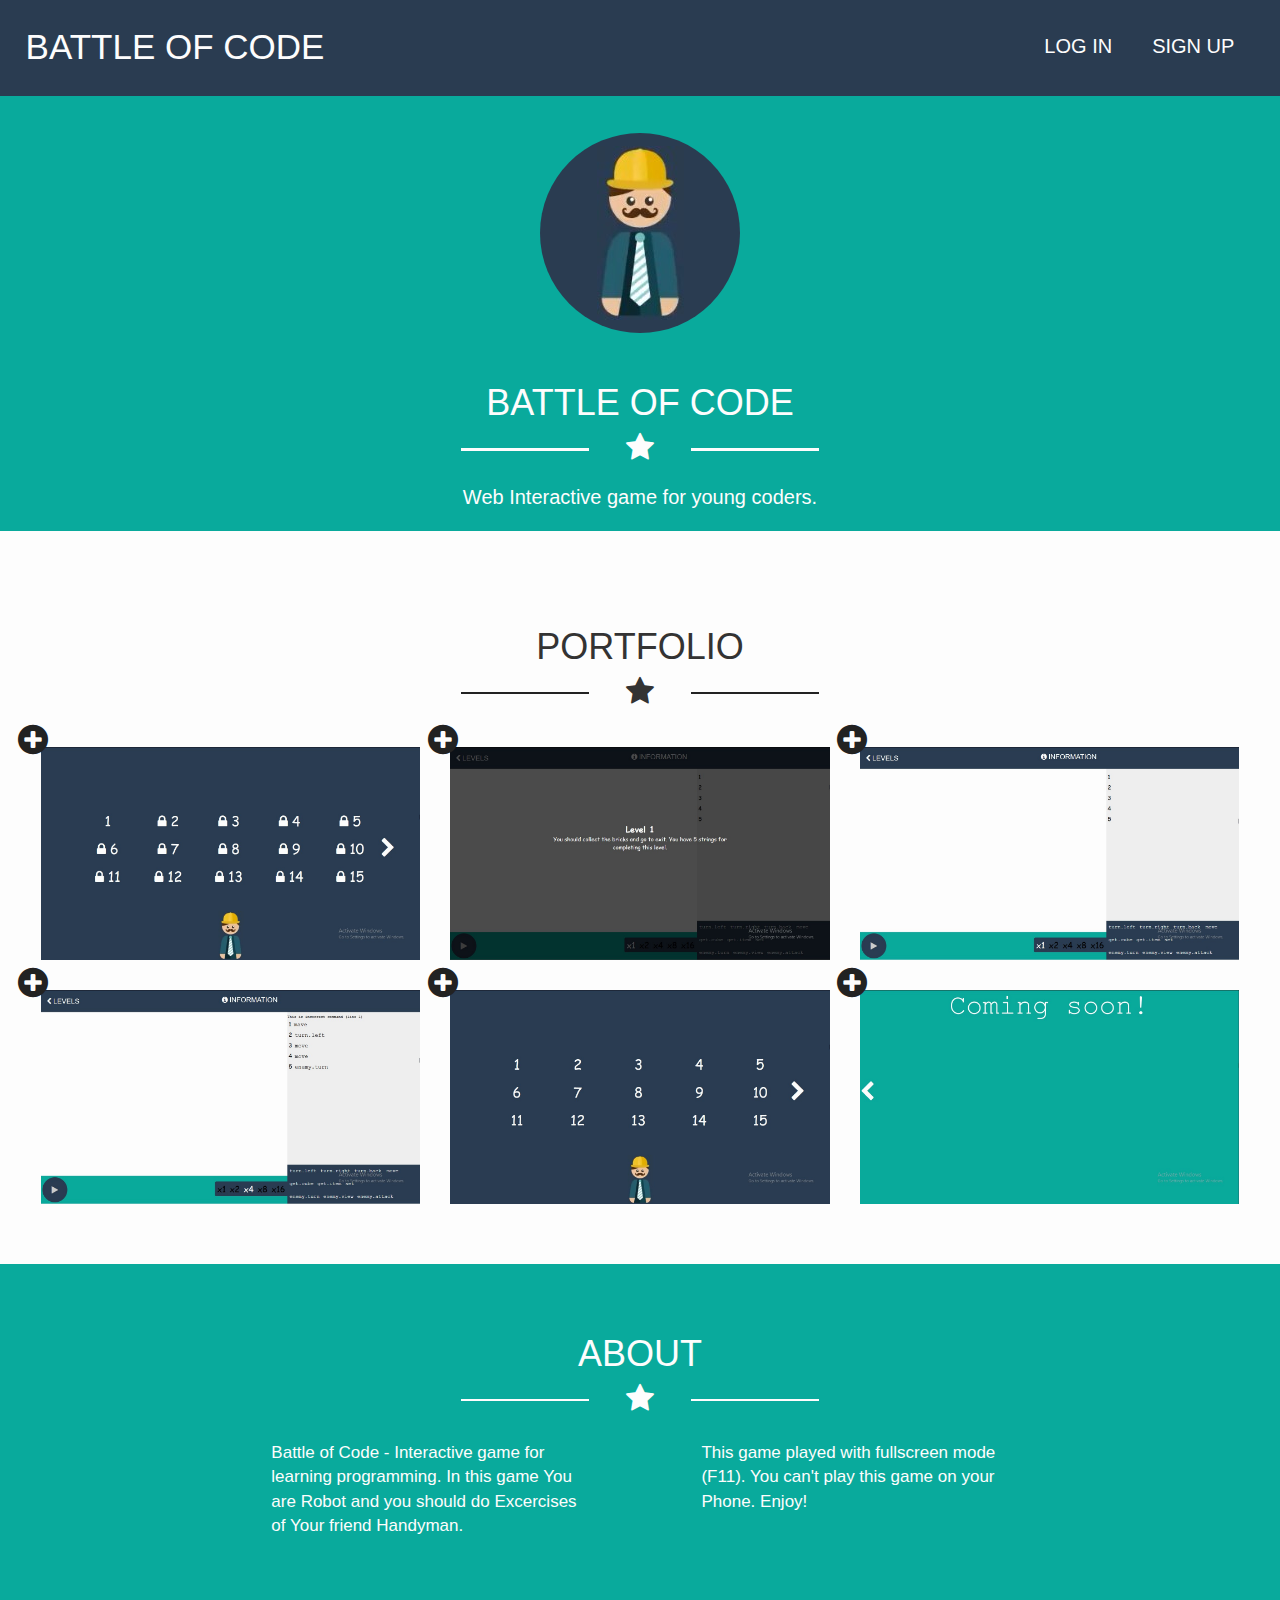
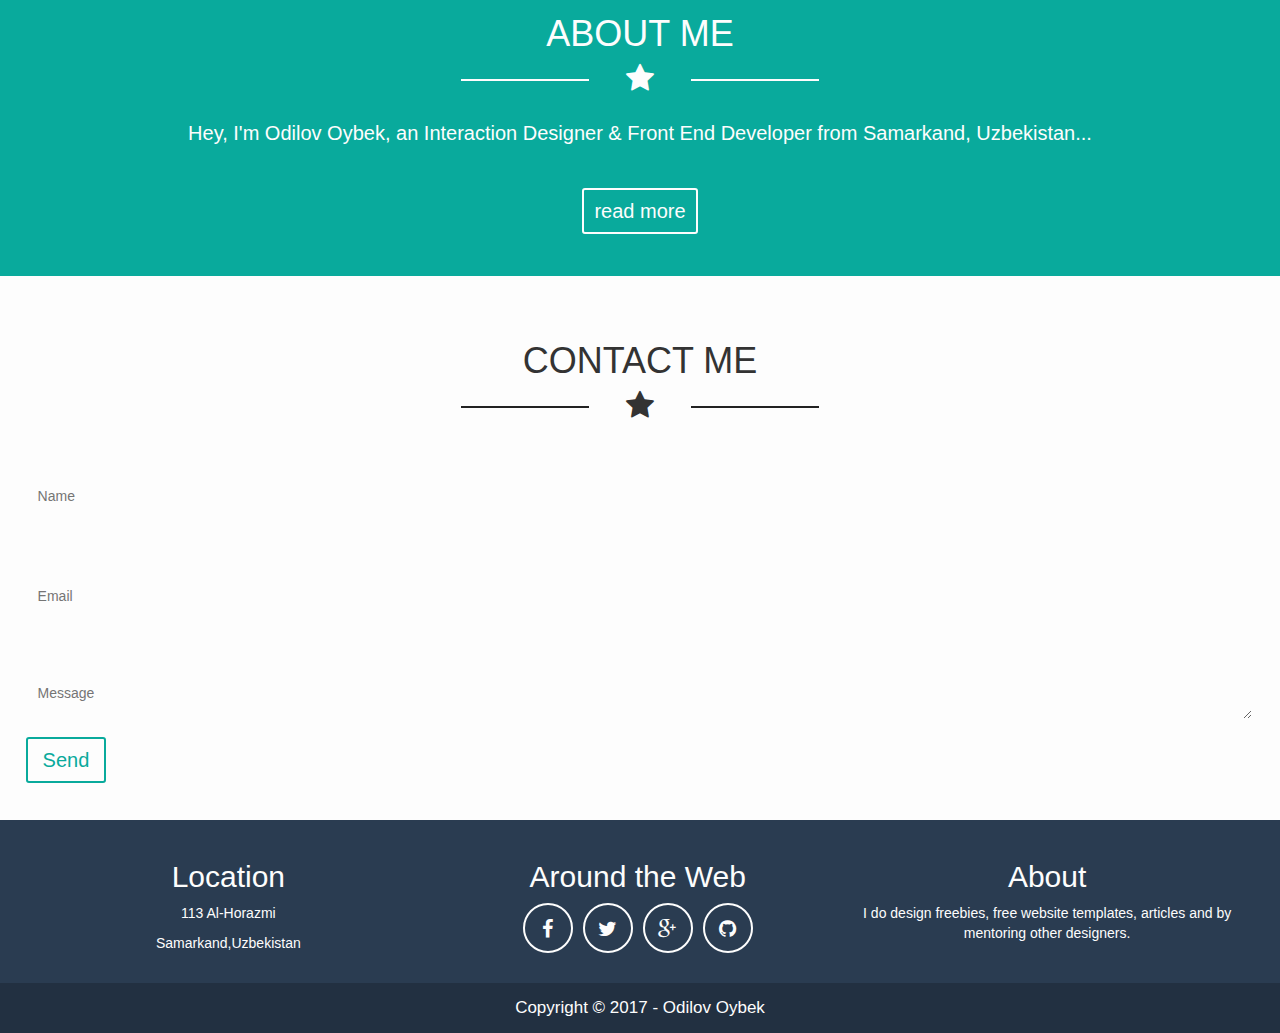
<file: index.html>
<!DOCTYPE html>
<html lang="en">
<head>
	<meta charset="UTF-8">
	<title>CC | Game for Young Coders</title>
	<link rel="icon" href="img/logo2.jpg">
	<link rel="stylesheet" href="css/index-style.css">
	<link rel="stylesheet" href="font-awesome-4.2.0/css/font-awesome.min.css">
	<link rel="stylesheet" type="text/css" href="css/touchTouch.css">
	<script src="script/jquery.js"></script>
	<script src="script/jquery.ui.totop.js"></script>
	<script src="script/touchTouch.jquery.js"></script>
	<script>
	$(document).ready(function(){
		$().UItoTop({ easingType: 'easeOutQuart' });
	 $('.portfolio a.gal').touchTouch();
	  }) 
	</script>
</head>
<body>
	<header class="part">
		<h1>Battle of Code</h1>
		<div class="header-list">
			<a href="">Sign up</a>
			<a href="">Log in</a>
		</div>
	</header>
	<div class="part start-page">
		<div class="circle"></div>
		<h1>Battle of Code</h1>
		<div class="star">
			<div></div>
			<div class="star-right"></div>
			<p class="fa fa-star"></p>
		</div>
		<p>Web Interactive game for young coders.</p>
	</div>
	<div class="part portfolio">
		<h1>portfolio</h1>
		<div class="star">
			<div></div>
			<div class="star-right"></div>
			<p class="fa fa-star"></p>
		</div>
 	<div class="tabs tb gallery">
			<div class="col-sm-4">
				<a href="img/img-index1.jpg" class="gal"><div class="view fa fa-plus-circle"></div></a>
				<img src="img/img-index1.jpg" alt="" class="img-responsive">
			</div>
			<div class="col-sm-4">
				<a href="img/img-index2.jpg" class="gal"><div class="view fa fa-plus-circle"></div></a>
				<img src="img/img-index2.jpg" alt="" class="img-responsive">
			</div>
			<div class="col-sm-4">
				<a href="img/img-index3.jpg" class="gal"><div class="view fa fa-plus-circle"></div></a>
				<img src="img/img-index3.jpg" alt="" class="img-responsive">
			</div>
			<div class="col-sm-4">
				<a href="img/img-index4.jpg" class="gal"><div class="view fa fa-plus-circle"></div></a>
				<img src="img/img-index4.jpg" alt="" class="img-responsive">
			</div>
			<div class="col-sm-4">
				<a href="img/img-index5.jpg" class="gal"><div class="view fa fa-plus-circle"></div></a>
				<img src="img/img-index5.jpg" alt="" class="img-responsive">
			</div>
			<div class="col-sm-4">
				<a href="img/img-index6.jpg" class="gal"><div class="view fa fa-plus-circle"></div></a>
				<img src="img/img-index6.jpg" alt="" class="img-responsive">
			</div>
		</div>
	</div>
	<div class="part about">
		<h1>about</h1>
		<div class="star">
			<div></div>
			<div class="star-right"></div>
			<p class="fa fa-star"></p>
		</div>
		<p class="about-align1">Battle of Code - Interactive game for learning programming. In this game You are Robot and you should do Excercises of Your friend Handyman.</p>
		<p class="about-align2">This game played with fullscreen mode (F11). You can't play this game on your Phone. Enjoy!</p>
	</div>
	<div class="about-me part">
		<h1>about me</h1>
		<div class="star">
			<div></div>
			<div class="star-right"></div>
			<p class="fa fa-star"></p>
		</div>
		<p>Hey, I'm Odilov Oybek, an Interaction Designer & Front End Developer from Samarkand, Uzbekistan...</p>
		<li><a href="../makets/index.html">read more</a></li>
	</div>
	<div class="part contact">
		<h1>Contact me</h1>
		<div class="star">
			<div></div>
			<div class="star-right"></div>
			<p class="fa fa-star"></p>
		</div>
		<input type="text" placeholder="Name">
		<input type="email" placeholder="Email">
		<textarea type="text" placeholder="Message" style="resize: vertical"></textarea>
		<a href="">Send</a>
	</div>
	<div class="part footer">
		<div class="location">
			<h2>Location</h2>
			<p>113 Al-Horazmi</p>
			<p>Samarkand,Uzbekistan</p>
		</div>
		<div class="send">
			<h2>Around the Web</h2>
			<a href="" class="fa fa-facebook"></a>
			<a href="" class="fa fa-twitter"></a>
			<a href="" class="fa fa-google-plus"></a>
			<a href="" class="fa fa-github"></a>
		</div>
		<div class="footer-about">
			<h2>About</h2>
			<p>I do design freebies, free website templates, articles and by mentoring other designers.</p>
		</div>
	</div>
	<div class="copyright">
		<p>Copyright &copy; 2017 - Odilov Oybek</p>
	</div>
</body>
</html>
</file>
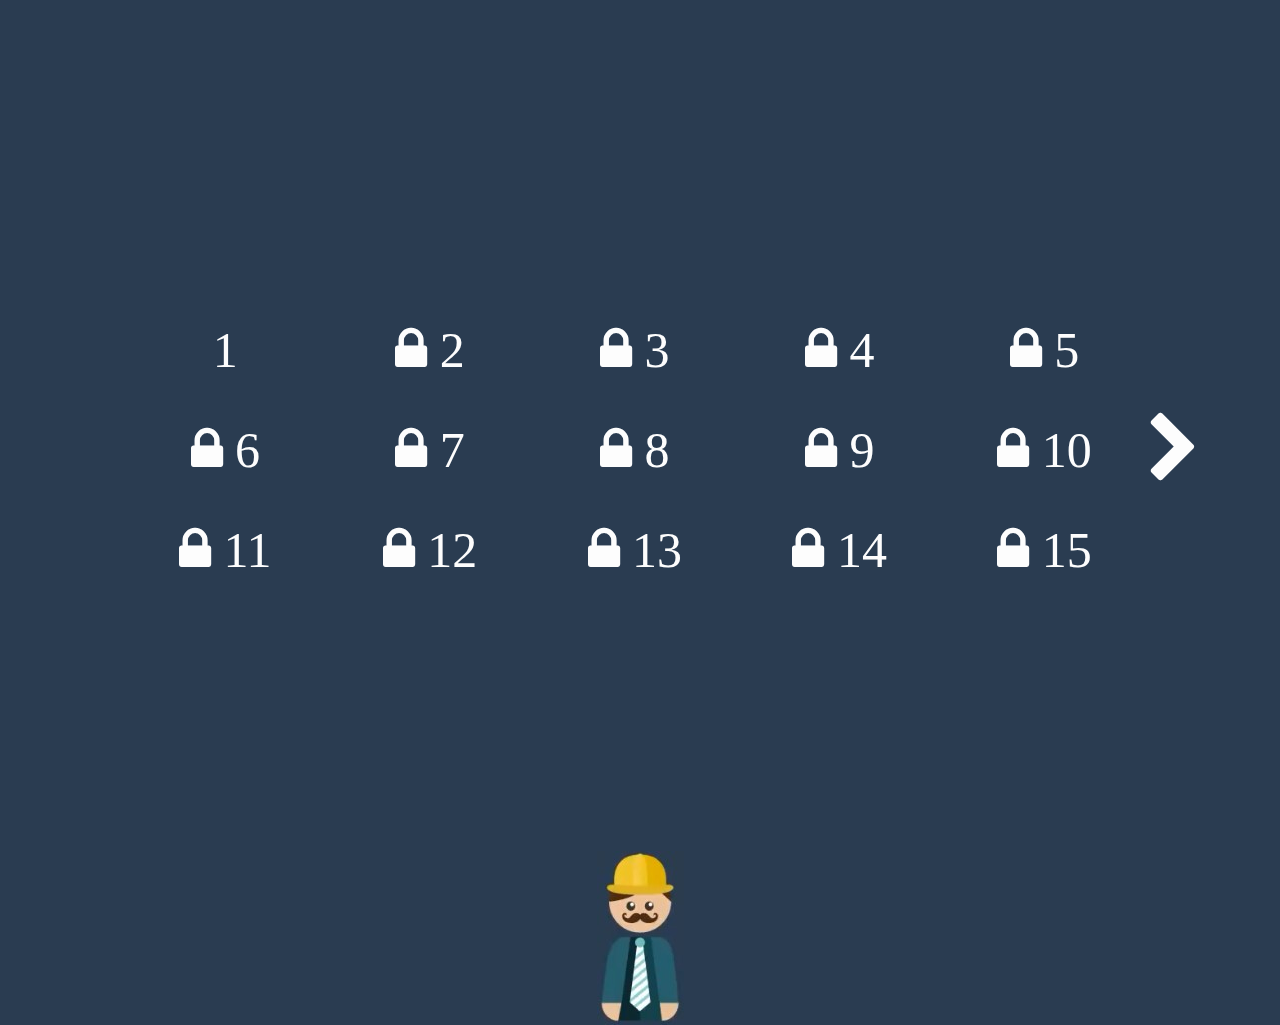
<file: index-game.html>
<!DOCTYPE html>
<html lang="en">
<head>
	<meta charset="UTF-8">
	<title>CC | Map</title>
	<link rel="icon" href="img/logo2.jpg">
	<link rel="stylesheet" href="css/index-game-style.css">
	<link rel="stylesheet" href="font-awesome-4.2.0/css/font-awesome.min.css">
</head>
<body>
	<!-- <iframe src="music/04.mp3"></iframe> -->
	<div class="slider">
		<a href="levels/level-1.html">
			<div class="levels">1</div>
		</a>
		<a href="levels/level-2.html">
			<div class="levels">
				<span class="fa fa-lock"></span> 2
			</div>
		</a>
		<a href="levels/level-3.html">
			<div class="levels">
				<span class="fa fa-lock"></span> 3
			</div>
		</a>
		<a href="levels/level-4.html">
			<div class="levels">
				<span class="fa fa-lock"></span> 4
			</div>
		</a>
		<a href="levels/level-5.html">
			<div class="levels">
				<span class="fa fa-lock"></span> 5
			</div>
		</a>
		<a href="levels/level-6.html">
			<div class="levels">
				<span class="fa fa-lock"></span> 6
			</div>
		</a>
		<a href="levels/level-7.html">
			<div class="levels">
				<span class="fa fa-lock"></span> 7
			</div>
		</a>
		<a href="levels/level-8.html">
			<div class="levels">
				<span class="fa fa-lock"></span> 8
			</div>
		</a>
		<a href="levels/level-9.html">
			<div class="levels">
				<span class="fa fa-lock"></span> 9
			</div>
		</a>
		<a href="levels/level-10.html">
			<div class="levels">
				<span class="fa fa-lock"></span> 10
			</div>
		</a>
		<a href="levels/level-11.html">
			<div class="levels">
				<span class="fa fa-lock"></span> 11
			</div>
		</a>
		<a href="levels/level-12.html">
			<div class="levels">
				<span class="fa fa-lock"></span> 12
			</div>
		</a>
		<a href="levels/level-13.html">
			<div class="levels">
				<span class="fa fa-lock"></span> 13
			</div>
		</a>
		<a href="levels/level-14.html">
			<div class="levels">
				<span class="fa fa-lock"></span> 14
			</div>
		</a>
		<a href="levels/level-15.html">
			<div class="levels">
				<span class="fa fa-lock"></span> 15
			</div>
		</a>
	</div>
	<div class="slider2">
		<a class="fa fa-chevron-left"></a>
		<h1>Coming soon!</h1>
	</div>
	<div class="control">
		<a class="fa fa-chevron-right"></a>
	</div>
	<script src="script/jquery.min.js"></script>
	<script>
	$(function(){
		$('body').css({height: screen.availHeight - 175});
		$('.slider').css({marginTop: (screen.availHeight - 300) / 2});
		$('.control a').css({marginTop: (screen.availHeight - 75) / 2}, 0);
		$('.slider2 a').css({marginTop: (screen.availHeight - 75) / 2}, 0);
		$('.slider2 h1').css({marginTop: (screen.availHeight - 110) / 2}, 0);
		$('.slider').css({marginLeft: '9.6%'});
		$('.control a').click(function(){
			$(function(){
				$('.control a').animate({opacity: '0'},100);
				$('.slider2 a').animate({opacity: '1'},100);
				$('.slider').animate({marginLeft: '-100%'},600);
				$('.slider2').animate({marginLeft: '-1px'},600);
			});
		});
		$('.slider2 a').click(function(){
			$(function(){
				$('.control a').animate({opacity: '1'},100);
				$('.slider2 a').animate({opacity: '0'},100);
				$('.slider').animate({marginLeft: '9.6%'},600);
				$('.slider2').animate({marginLeft: '100%'},600);
			});
		});
	})
	</script>
</body>
</html>
</file>
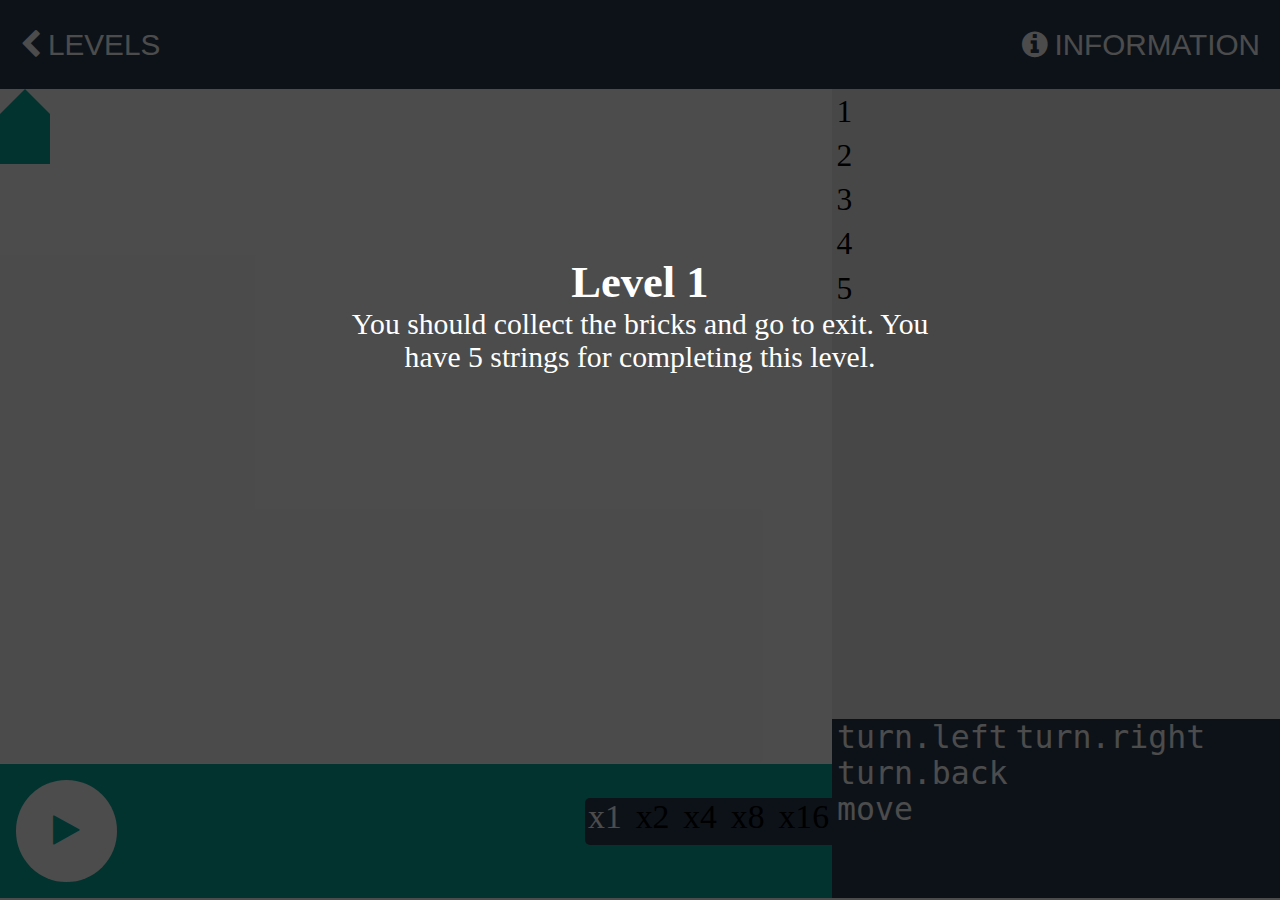
<file: levels/level-1.html>
<!DOCTYPE html>
<html lang="en">
<head>
	<meta charset="UTF-8">
	<title>CC | Map</title>
	<link rel="icon" href="img/logo2.jpg">
	<link rel="stylesheet" href="css/style-all.css">
	<link rel="stylesheet" href="font-awesome-4.2.0/css/font-awesome.min.css">
</head>
<body>
	<!-- <iframe src="../music/04.mp3"></iframe> -->
	<div class="mission" onclick="$(this).css({'display':'none'})">
		<div class="content">
			<h2>Level 1</h2>
			<p>You should collect the bricks and go to exit. You have 5 strings for completing this level.</p>
		</div>
	</div>
	<header>
		<a href="../index-game.html" class="fa fa-chevron-left"> <span>Levels</span></a>
		<a class="fa fa-info-circle" onclick="$('.mission').css({'display':'block'})"> <span>information</span></a>
	</header>
	<div class="canvas">
		<div class="machine">
			<div class="m-head"></div>
			<div class="m-body"></div>
		</div>
	</div>
	<div class="controls">
		<button class="fa fa-play"></button>
		<div class="speed">
			<input type="radio" id="speed1" name="speed" checked>
			<label for="speed1">x1</label>
			<input type="radio" id="speed2" name="speed">
			<label for="speed2">x2</label>
			<input type="radio" id="speed3" name="speed">
			<label for="speed3">x4</label>
			<input type="radio" id="speed4" name="speed">
			<label for="speed4">x8</label>
			<input type="radio" id="speed5" name="speed">
			<label for="speed5">x16</label>
		</div>
	</div>
	<div class="inputs">
		<p class="der"></p>
		<p class="der1"></p>
		<p class="der2"></p>
		<p class="der3"></p>
		<p class="der4"></p>
		<li><span>1</span><input type="text" class="string1"></li>
		<li><span>2</span><input type="text" class="string2"></li>
		<li><span>3</span><input type="text" class="string3"></li>
		<li><span>4</span><input type="text" class="string4"></li>
		<li><span>5</span><input type="text" class="string5"></li>
	</div>
	<div class="gits">
		<li>
			<span class="but1">turn.left</span>
			<span class="but2">turn.right</span>
			<span class="but3">turn.back</span>
		</li>
		<li>
			<span class="but4">move</span>
		</li>
	</div>
	<script src="../script/jquery.min.js"></script>
	<script src="js/resize.js"></script>
	<script src="js/script-all.js"></script>
</body>
</html>
</file>
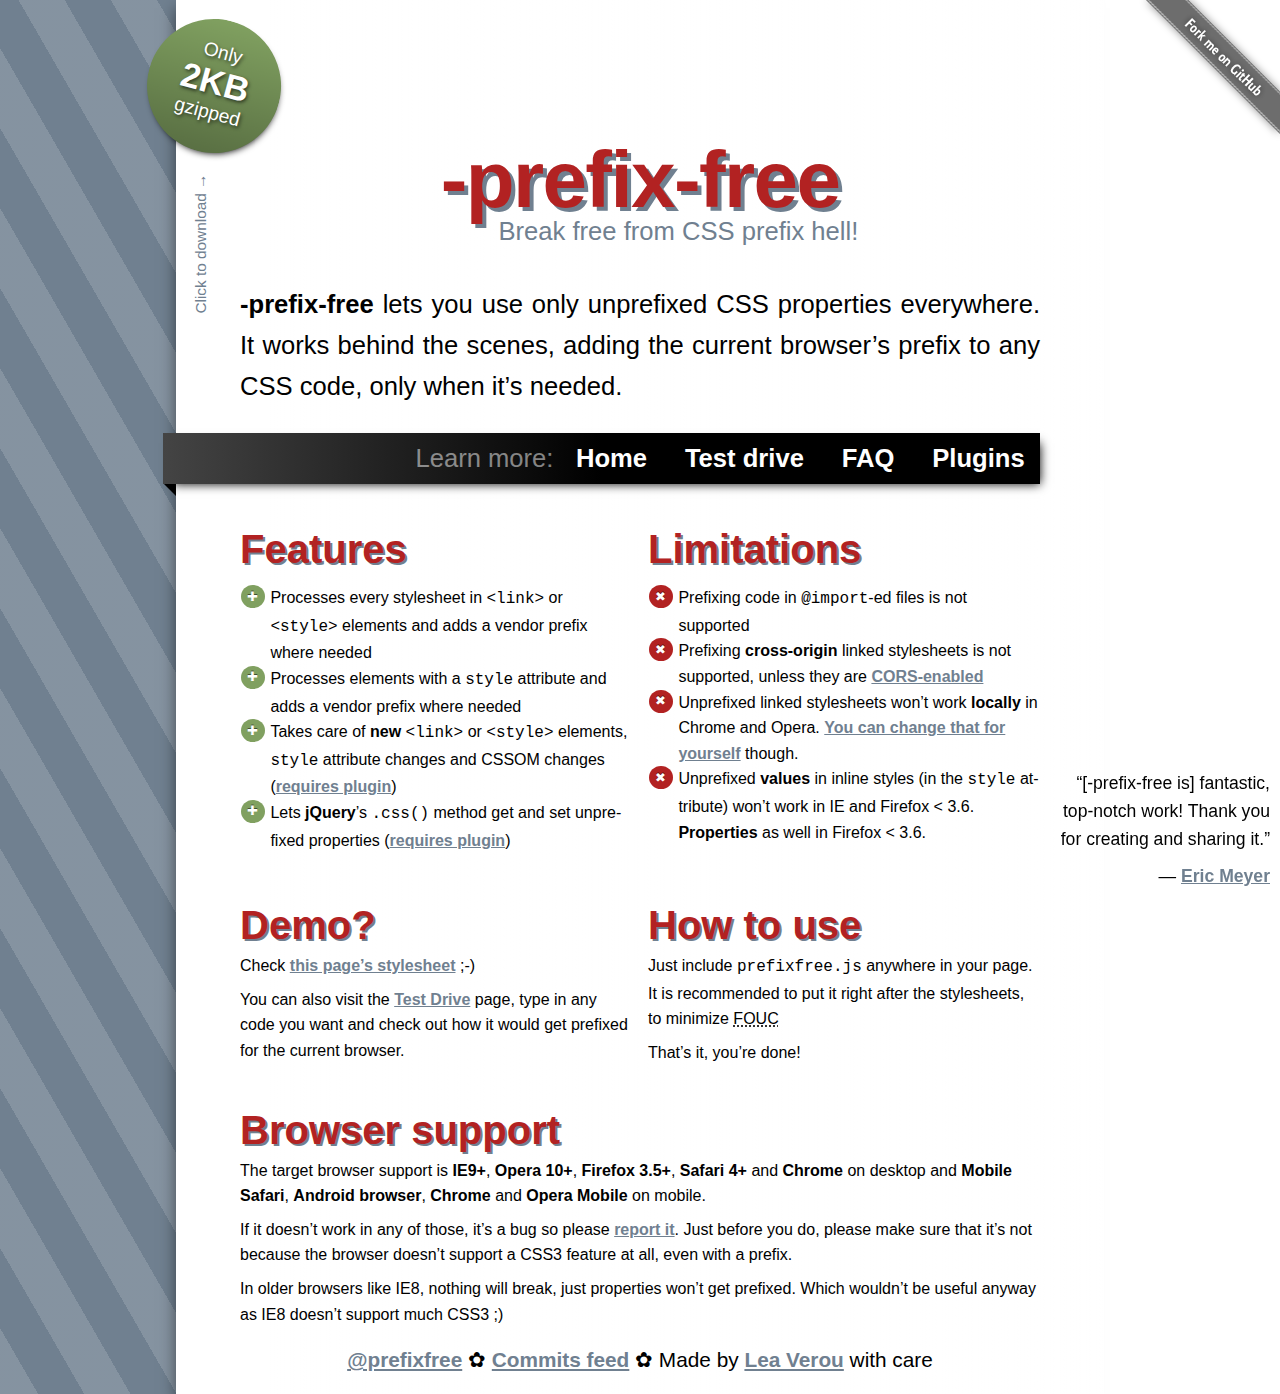
<file: prefix-free/Prefix free  Break free from CSS vendor prefix hell!.htm>
<!DOCTYPE html>
<html class=" -moz-" lang="en"><head>
<meta http-equiv="content-type" content="text/html; charset=UTF-8">

<meta charset="utf-8">
<title>Prefix free: Break free from CSS vendor prefix hell!</title>
<style media="" data-href="css/style.css">/*# sourceURL=css/style.css */
/*@ sourceURL=css/style.css */
@font-face {
	font-family: Arvo;
	src: url("https://leaverou.github.io/prefixfree/css/../fonts/Arvo-Regular.ttf") format('truetype');
}

@font-face {
	font-family: Arvo;
	font-weight: bold;
	src: url("https://leaverou.github.io/prefixfree/css/../fonts/Arvo-Bold.ttf") format('truetype');
}

@keyframes colorcycle {
	from { background-color: #80A060; }
	to { background-color:  firebrick; }
}

/**
 * Variables 
 */

html,
a,
hgroup > h1 > strong,
section > h1 {
	animation-duration: 12s;
	animation-iteration-count:infinite;
}

pre, code, textarea {
	font-family: Consolas, Monaco, monospace;
}

hgroup > h1,
section > h1 {
	color: firebrick;
	text-shadow: .05em .05em slategray;	
}

.download,
ul.features > li:before {
	background-color: #80A060;
}

ul.drawbacks > li:before {
	background-color: firebrick;
}

/**
 * Styles
 */

* {
	margin: 0;
}

html {
	background-color: slategray;
	background-image: linear-gradient(90deg, transparent 50%, white 50%),
		repeating-linear-gradient(60deg, rgba(255,255,255,.15), rgba(255,255,255,.15) 40px, transparent 40px, transparent 80px);
}

body {
	position: relative;
	max-width: 800px;
	padding: 2em 4em;
	margin: auto;
	background: url("https://leaverou.github.io/prefixfree/css/../img/noise.png") white;
	background: url("https://leaverou.github.io/prefixfree/css/../img/raisedfist.png") bottom right no-repeat,
		linear-gradient(90deg, rgba(255,255,255,0) 10%, white),
		url("https://leaverou.github.io/prefixfree/css/../img/noise.png") white;
	font: 100%/1.6 Arvo, sans-serif;
	text-shadow: 0 1px white;
	hyphens:auto;
	box-shadow: -8px 0 15px -8px rgba(0,0,0,.5);
}

a {
	color: slategray;
	font-weight: bold;
}

a:hover {
	color: firebrick;
}

header, hgroup, section, footer {
	display: block;
}

p {
	margin: .5em 0;
}

hgroup {
	margin: 1em 0 2em;
	text-align: center;
}

	hgroup > h1:before {
		content: url("https://leaverou.github.io/prefixfree/css/../img/logo.svg");
		display: block;
		margin: auto;
	}
	
	hgroup > h1 {
		font-size: 500%;
		line-height: 1.1;
		letter-spacing: -.02em;
	}
	
	hgroup > h2 {
		margin: -.5em 0 0 3em;
		font-weight: normal;
		font-size: 160%;
		color: slategray;
	}
	
ul {
	list-style: none;
	padding-left: 1.9em;
	margin: 1em 0;
}

	ul > li:before {
		content: '✿';
		background: slategray;
		float: left;
		clear:left;
		padding: .1em .5em;
		margin-left: -2.3em;
		color: white;
		font-size: 80%;
		text-align: center;
		border-radius: 50%;
		text-shadow: 0 -1px rgba(0,0,0,.5);
		box-shadow: 0 1px white;
	}
	
	ul.features > li:before {
		content: '✚';
	}
	
	ul.drawbacks > li:before {
		content: '✖';
	}

nav {
	position: relative;
	margin: 1em 0 1em -3em;
	font-size: 160%;
	background: #111;
	background: linear-gradient(90deg, #444, black 50%);
	color: rgba(255,255,255,.5);
	text-align: right;
	text-shadow: none;
	box-shadow: 5px 5px 10px -5px black;
}

nav:after {
	content: '';
	position: absolute;
	left: -12px;
	bottom: -12px;
	z-index: -1;
	width: 1px;
	height: 1px;
	border: 12px solid transparent;
	border-right-color: black;
}	

	nav > ul {
		display: inline;
		padding: 0;
	}
	
		nav > ul > li {
			display: inline;
		}
		
			nav > ul > li:before {
				content: none;
			}
			
			nav > ul > li > a {
				display: inline-block;
				padding:.2em .6em;
				color: white;
				text-decoration: none;
				text-shadow: .1em .1em black;
			}
			
			nav > ul > li > a:hover {
				background: firebrick;
				color: white;
			}

/* Pages */
body.home .page,
body.in-page > .section-container,
body.in-page > section:not(.current) {
	display: none;
}
/* end pages */

.section-container {
	overflow: hidden;
}
	
section {
	margin-bottom: 1em;
	box-sizing: border-box;
}

	section > h1 {
		margin-top: .5em;
		font-size: 250%;
		line-height: 1;
	}
		
		section > section > h1 {
			margin-top: 1.5em;
			color: #80A060;
			font-size: 150%;
			text-shadow: .05em .05em firebrick;
			animation: none;
		}

#wtf {
	font-size: 160%;
	text-align: justify;
}

.github-ribbon img {
	position: fixed; 
	top: 0; right: 0; 
	z-index: 2;
	border: 0;
}

blockquote {
	position: fixed;
	bottom: 10px;
	right: 10px;
	width: 220px;
	text-align: right;
	font-size: 110%;
}

section#features,
section#limitations,
section#demo,
section#howto {
	width: 50%;
}

section#features,
section#demo {
	float: left;
	padding-right: .5em;
}

section#limitations,
section#howto {
	float: right;
	padding-left: .5em;
}

section#test-drive {
	overflow: hidden;
}

	section#test-drive > textarea {
		width: 49.5%;
		height: 30em;
		float: left;
		box-sizing: border-box;
		border: 1px solid slategray;
		font-size: 80%;
		background: rgba(255,255,255,.5);
	}
	
	section#test-drive > textarea#prefixed {
		float: right;
	}
	
/* section#faq */

	section#faq > section > h1:before {
		content: open-quote;
	}
	
	section#faq > section > h1:after {
		content: close-quote;
	}
	

	
footer {
	font-size: 130%;
	text-align: center;
}

a.download {
	position: absolute;
	top: 1em;
	left: -1.5em;
	width: 7em;
	height: 7em;
	padding: 1.2em 0;
	background-image: linear-gradient(transparent, rgba(0,0,0,.3));
	
	color: white;
	line-height: 1;
	font-size: 120%;
	font-weight: normal;
	text-align: center;
	text-decoration: none;
	text-shadow: .08em .08em .2em rgba(0,0,0,.6);
	
	border-radius: 50%;
	box-shadow: .1em .2em .4em -.2em black;
	box-sizing: border-box;
	transform: rotate(15deg);
	animation: 3s colorcycle infinite alternate;
}

a.download:hover {
	transform: rotate(375deg);
	transition: 1s transform;
}

	a.download > strong {
		display: block;
		margin: .1em 0;
		font-size: 180%;
		white-space: nowrap;
	}
	
	a.download:after {
		content: attr(title) ' →';
		position: absolute;
		top: 14em;
		right: -2em;
		color: slategray;
		font-size: 80%;
		text-shadow: 0 1px white;
		white-space: nowrap;
		transform: rotate(255deg);
	}
	
	a.download:hover:after {
		display: none;
	}
	
.twitter-share-button {
	position: fixed;
	top: 10px;
	left: 10px;
}</style>
<style media="print" data-href="css/print.css">/*# sourceURL=css/print.css */
/*@ sourceURL=css/print.css */
.download,
.twitter-share-button,
.github-ribbon,
nav {
	display:none;
}

blockquote {
	position: static;
	width: auto;
}</style>
<link rel="shortcut icon" href="https://leaverou.github.io/prefixfree/img/favicon.png">
<script src="Prefix%20free%20%20Break%20free%20from%20CSS%20vendor%20prefix%20hell%21_files/prefixfree.js"></script>
<style>
	body {
		transform:none; /* Just to test embedded styles */
	}	
</style>

</head>
<body class="home">

<hgroup>
	<h1>-prefix-free</h1>
	<h2>Break free from CSS prefix hell!</h2>
</hgroup>

<a href="https://raw.github.com/LeaVerou/prefixfree/gh-pages/prefixfree.min.js" class="download" title="Click to download" download="prefixfree.min.js">Only <strong>2KB</strong> gzipped</a>
<a href="https://github.com/LeaVerou/prefixfree" target="_blank" class="github-ribbon"><img src="Prefix%20free%20%20Break%20free%20from%20CSS%20vendor%20prefix%20hell%21_files/forkme_right_gray_6d6d6d.png" alt="Fork me on GitHub"></a>

<p id="wtf">
	<strong>-prefix-free</strong> lets you use only unprefixed CSS properties everywhere. 
	It works behind the scenes, adding the current browser’s prefix to any CSS code, only when it’s needed.
</p>

<nav>
	Learn more:<ul>
		<li><a href="#">Home</a></li>
		<li><a href="#test-drive">Test drive</a></li>
		<li><a href="#faq">FAQ</a></li>
		<li><a href="#plugins">Plugins</a></li>
	</ul>
</nav>

<blockquote cite="https://twitter.com/meyerweb/status/124618575263711232">
	<p>“[-prefix-free is] fantastic, top-notch work! Thank you for creating and sharing it.”</p>
	— <a href="https://twitter.com/meyerweb/status/124618575263711232" target="_blank">Eric Meyer</a>
</blockquote>

<div class="section-container">
<section id="features">
	<h1>Features</h1>
	<ul class="features">
		<li>Processes every stylesheet in <code>&lt;link&gt;</code> or <code>&lt;style&gt;</code> elements and adds a vendor prefix where needed</li>
		<li>Processes elements with a <code>style</code> attribute and adds a vendor prefix where needed</li>
		<li>Takes care of <strong>new</strong> <code>&lt;link&gt;</code> or <code>&lt;style&gt;</code> elements, <code>style</code> attribute changes and CSSOM changes (<a href="#dynamic-dom">requires plugin</a>)</li>
		<li>Lets <strong>jQuery</strong>’s <code>.css()</code> method get and set unprefixed properties (<a href="#jquery">requires plugin</a>)</li>
	</ul>
</section>
<section id="limitations">
	<h1>Limitations</h1>
	<ul class="drawbacks">
		<li>Prefixing code in <code>@import</code>-ed files is not supported</li>
		<li>Prefixing <strong>cross-origin</strong> linked stylesheets is not supported, unless they are <a href="http://enable-cors.org/" target="_blank">CORS-enabled</a></li>
		<li>Unprefixed linked stylesheets won’t work <strong>locally</strong> in Chrome and Opera. <a href="#local-xhr">You can change that for yourself</a> though.</li>
		<li>Unprefixed <strong>values</strong> in inline styles (in the <code>style</code> attribute) won’t work in IE and Firefox &lt; 3.6. <strong>Properties</strong> as well in Firefox &lt; 3.6.</li>
	</ul>
</section>
</div>

<div class="section-container">
<section id="demo">
	<h1>Demo?</h1>
	<p>Check <a href="https://leaverou.github.io/prefixfree/css/style.css">this page’s stylesheet</a> ;-)</p>
	<p>You can also visit the <a href="#test-drive">Test Drive</a> page, type in any code you want and check out how it would get prefixed for the current browser.</p>
</section>

<section id="howto">
	<h1>How to use</h1>
	<p>Just include <code>prefixfree.js</code> anywhere in your page. It is recommended to put it right after the stylesheets, to minimize <abbr title="Flash Of UnCSS3-ed Content">FOUC</abbr>
	</p><p>That’s it, you’re done!</p>
</section>
</div>

<section id="browser-support">
	<h1>Browser support</h1>
	<p>The target browser support is <strong>IE9+</strong>, <strong>Opera 10+</strong>, <strong>Firefox 3.5+</strong>, <strong>Safari 4+</strong> and <strong>Chrome</strong> on desktop and <strong>Mobile Safari</strong>, <strong>Android browser</strong>, <strong>Chrome</strong> and <strong>Opera Mobile</strong> on mobile.</p>
	<p>If it doesn’t work in any of those, it’s a bug so please <a href="https://github.com/LeaVerou/prefixfree/issues">report it</a>.
 Just before you do, please make sure that it’s not because the browser 
doesn’t support a CSS3 feature at all, even with a prefix.</p>
	<p>In older browsers like IE8, nothing will break, just properties 
won’t get prefixed. Which wouldn’t be useful anyway as IE8 doesn’t 
support much CSS3 ;)</p>
</section>

<section id="test-drive" class="page">
	<h1>Test drive</h1>
	<p>Test the prefixing that -prefix-free would do for this browser, by writing some CSS below:</p>
	<textarea id="source">@keyframes rotate {
    from { transform: rotate(15deg) }
    to { transform: rotate(375deg) }	
}

.download {
   position: absolute;
   top: 1em;
   left: -1.5em;
   width: 6em;
   height: 6em;
   padding: 1em 0;
   background: #80A060;
   background-image: linear-gradient(90deg, transparent, rgba(10,0,0,.3)),linear-gradient(transparent, transparent);
   color: white;
   line-height: 1;
   font-size: 140%;
   text-align: center;
   text-decoration: initial;
   text-shadow: .08em .08em .2em rgba(0,0,0,.6);
   border-radius: 50%;
   box-shadow: .1em .2em .4em -.2em black;
   box-sizing: border-box;
   transform: rotate(15deg);
   animation: rotate;
   cursor: zoom-in;
}

:read-write {}</textarea>
	<textarea id="prefixed" readonly="readonly">@keyframes rotate {
    from { transform: rotate(15deg) }
    to { transform: rotate(375deg) }	
}

.download {
   position: absolute;
   top: 1em;
   left: -1.5em;
   width: 6em;
   height: 6em;
   padding: 1em 0;
   background: #80A060;
   background-image: linear-gradient(90deg, transparent, rgba(10,0,0,.3)),linear-gradient(transparent, transparent);
   color: white;
   line-height: 1;
   font-size: 140%;
   text-align: center;
   text-decoration: initial;
   text-shadow: .08em .08em .2em rgba(0,0,0,.6);
   border-radius: 50%;
   box-shadow: .1em .2em .4em -.2em black;
   box-sizing: border-box;
   transform: rotate(15deg);
   animation: rotate;
   cursor: zoom-in;
}

:-moz-read-write {}</textarea>
</section>


<section id="faq" class="page">
	<h1>FAQ</h1>
	
	<section>
		<h1>What if I actually want to target only a specific prefix?</h1>
		<p>Properties/values etc that <strong>already</strong> have a prefix 
won’t be altered. However, if you use the unprefixed property/value etc 
after the prefixed properties, you might run into <a href="https://github.com/LeaVerou/prefixfree/issues/16#issuecomment-2428237" target="_blank">issue #16</a>.
		For those cases, -prefix-free adds a class on the root element (the <code>&lt;html&gt;</code>
 element in HTML) with the same name as the current prefix. So for 
example, to solve the problem presented in the above issue, you could 
do:</p>
		<pre>.myselector {
    transform: rotate(15deg);
}
.-webkit- .myselector {
    transform: rotate(15deg) rotateX(0);
}</pre>
		<p>It’s not ideal, but it’s a solution, until a more intuitive way to deal with these cases is added in -prefix-free.</p>
		<p>Please note that in unsupported browsers like IE8, no such class will be added.</p>
	</section>
	

	<section>
		<h1>How do I exclude specific files from being prefixed?</h1>
		<p>You can exclude a file from being prefixed by adding the <code>data-noprefix</code> attribute to the <code>&lt;link&gt;</code> or <code>&lt;style&gt;</code> element. For example:</p>
		<pre>&lt;link href="//example.com/style.css" rel="stylesheet" type="text/css" data-noprefix&gt;</pre>
	</section>

	<section id="local-xhr">
		<h1>How do I enable local testing?</h1>
		<p>Firefox (and IE?) natively support local XHR, so -prefix-free will work fine locally with them.</p>
		<p>To enable local XHR for <strong>Chrome</strong>, you need to run it with the flag <code>--allow-file-access-from-files</code>.</p>
		<p>To enable local XHR for <strong>Opera</strong>, you have to go to <a href="opera:config#UserPrefs%7CAllowFileXMLHttpRequest">opera:config#UserPrefs|AllowFileXMLHttpRequest</a>, check that option and Save.</p>
	</section>
	
	<section>
		<h1>Something like this belongs to the server-side</h1>
		<p>A server side script would need to add all prefixes, making the 
size of the CSS file considerably larger. Also, it should maintain a 
list of features that need prefixes, or add them all and unnecessarily 
bloat the stylesheet. -prefix-free automatically detects what needs a 
prefix and what doesn’t.</p>
		<p>Also, a common argument against doing this on the client side, is 
that it makes the design rely on JavaScript. However, that is completely
 false: If JS is disabled, only some of the CSS3 won’t show. But if your
 design <em>relies</em> on CSS3 to be functional, you have bigger problems bro.</p>
		<p>You can read some more about this in my recent <a href="https://css-tricks.com/five-questions-with-lea-verou/#lea-question-2">CSS Tricks interview</a></p>
		<p>But every solution has its own pros and cons. If you would feel 
more comfortable with a server-side script, use that and don’t troll me 
please. Remember: nobody forced you to use -prefix-free. <strong>KTHXBAI ☺</strong></p>
	</section>
</section>

<section id="plugins" class="page">
	<h1>Plugins</h1>
	<p>Extra code on top of -prefix-free that makes it more flexible, integrates it with different APIs etc</p>
	
	<section id="dynamic-dom">
		<h1>Dynamic DOM plugin</h1>
		<p>Originally a part of -prefix-free, it’s now a separate plugin. It makes -prefix-free take care of:</p>
		<ul class="features">
			<li><strong>New</strong> <code>&lt;link&gt;</code> and <code>&lt;style&gt;</code> added to the document afterwards</li>
			<li><strong>New</strong> elements with a <code>style</code> attribute added to the document afterwards</li>
			<li><code>style</code> attribute changes through <code>setAttribute()</code> (except in Webkit)</li>
			<li>Getting and setting unprefixed properties through the CSSOM, like:
				<pre>element.style.transform = 'rotate(10deg)';</pre>
			</li>
		</ul>
		Things to be aware of:
		<ul class="drawbacks">
			<li>Mutation events have a reputation of being slow, and they are the
 only way to do stuff when an attribute changes or new elements get 
added</li>
			<li><code>style</code> attribute modifications will not work in Webkit</li>
			<li>
				<em>Setting</em> unprefixed CSSOM properties, like:
				<pre>element.style.transform = 'rotate(5deg)';</pre>
			 	will not work in Chrome (<em>reading</em> will)
			 </li>
		</ul>
		<p>Get the Dynamic DOM plugin now:</p>
		<ul>
			<li><a href="https://raw.github.com/LeaVerou/prefixfree/gh-pages/plugins/prefixfree.dynamic-dom.js">prefixfree.dynamic-dom.js</a></li>
			<li><a href="https://raw.github.com/LeaVerou/prefixfree/gh-pages/plugins/prefixfree.dynamic-dom.min.js">prefixfree.dynamic-dom.min.js</a></li>
		</ul>
	</section>
	
	<section id="jquery">
		<h1>jQuery plugin</h1>
		<p>A tiny plugin (I didn’t even bother minifying it as it’s so small) 
that lets you set/get unprefixed CSS properties through jQuery's <code>.css</code> method.</p>
		<p>Get the jQuery plugin now:</p>
		<ul>
			<li><a href="https://raw.github.com/LeaVerou/prefixfree/gh-pages/plugins/prefixfree.jquery.js">prefixfree.jquery.js</a></li>
		</ul>
	</section>
	
	<section id="viewport-units">
		<h1>Viewport-relative units</h1>
		<p>A static polyfill for the new <a href="http://www.w3.org/TR/css3-values/#viewport-relative-lengths">vw, vh, vmin, vmax units</a>.</p>
		<ul class="features">
			<li>Will do nothing if the units are supported natively.</li>
			<li>It’s dynamic. Pixel values are updated on screen resize.</li>
		</ul>
		<ul>
			<li><a href="https://raw.github.com/LeaVerou/prefixfree/gh-pages/plugins/prefixfree.viewport-units.js">prefixfree.viewport-units.js</a></li>
		</ul>
	</section>
	
	<section id="css-variables">
		<h1>CSS Variables</h1>
		<p>Enables rudimentary <a href="http://www.w3.org/TR/css-variables/">CSS variables</a> support.</p>
		<ul class="features">
			<li>If a prefixed implementation is available, it will add the necessary prefixes and use that</li>
			<li>It supports overwriting the variable value</li>
		</ul>
		Limitations:
		<ul class="drawbacks">
			<li>Doesn’t support scoping. Every variable is in the global scope 
and every subsequent declaration of the same variable overwrites the 
previous ones, regardless of scoping</li>
			<li>It’s not dynamic. Variables are replaced once, and then they function as normal CSS values</li>
		</ul>
		<ul>
			<li><a href="https://raw.github.com/LeaVerou/prefixfree/gh-pages/plugins/prefixfree.vars.js">prefixfree.vars.js</a></li>
		</ul>
	</section>
</section>

<footer>
	<a href="https://twitter.com/prefixfree" target="_blank">@prefixfree</a>
	✿ <a href="https://github.com/LeaVerou/prefixfree/commits/gh-pages.atom" target="_blank">Commits feed</a>
	✿ Made by <a href="http://lea.verou.me/">Lea Verou</a> with care
</footer>

<script src="Prefix%20free%20%20Break%20free%20from%20CSS%20vendor%20prefix%20hell%21_files/index.js"></script>

<a href="https://twitter.com/share" class="twitter-share-button" data-count="vertical" data-via="prefixfree" data-related="LeaVerou" rjuv7jk="" style="display: inline-block;" hidden=""><iframe style="display: inline-block; width: 30px; height: 19px; border: 0px none;"></iframe></a>
<script src="Prefix%20free%20%20Break%20free%20from%20CSS%20vendor%20prefix%20hell%21_files/widgets.js"></script>

<script>var _gaq = [['_setAccount', 'UA-25106441-4'],['_trackPageview']];</script>
<script src="Prefix%20free%20%20Break%20free%20from%20CSS%20vendor%20prefix%20hell%21_files/ga.js" async=""></script>



</body></html>
</file>
<file: css/touchTouch.css>
/* The gallery overlay */

#galleryOverlay{
	width:100%;
	height:100%;
	position:fixed;
	top:0;
	left:0;
	opacity:0;
	z-index:100000;
	background-color:#222;
	background-color:rgba(0,0,0,0.8);
	overflow:hidden;
	display:none;
	
	-moz-transition:opacity 1s ease;
	-webkit-transition:opacity 1s ease;
	transition:opacity 1s ease;
}

/* This class will trigger the animation */

#galleryOverlay.visible{
	opacity:1;
}

#gallerySlider{
	height:100%;
	
	left:0;
	top:0;
	
	width:100%;
	white-space: nowrap;
	position:absolute;
	
	-moz-transition:left 0.4s ease;
	-webkit-transition:left 0.4s ease;
	transition:left 0.4s ease;
}

#gallerySlider .placeholder{
	background: url("../img/preloader.gif") no-repeat center center;
	height: 100%;
	line-height: 1px;
	text-align: center;
	width:100%;
	display:inline-block;
}

/* The before element moves the
 * image halfway from the top */

#gallerySlider .placeholder:before{
	content: "";
	display: inline-block;
	height: 50%;
	width: 1px;
	margin-right:-1px;
}

#gallerySlider .placeholder img{
	display: inline-block;
	max-height: 80%;
	max-width: 80%;
	width: auto !important;
	vertical-align: middle;
}

#gallerySlider.rightSpring{
	-moz-animation: rightSpring 0.3s;
	-webkit-animation: rightSpring 0.3s;
}

#gallerySlider.leftSpring{
	-moz-animation: leftSpring 0.3s;
	-webkit-animation: leftSpring 0.3s;
}

/* Firefox Keyframe Animations */

@-moz-keyframes rightSpring{
	0%{		margin-left:0px;}
	50%{	margin-left:-30px;}
	100%{	margin-left:0px;}
}

@-moz-keyframes leftSpring{
	0%{		margin-left:0px;}
	50%{	margin-left:30px;}
	100%{	margin-left:0px;}
}

/* Safari and Chrome Keyframe Animations */

@-webkit-keyframes rightSpring{
	0%{		margin-left:0px;}
	50%{	margin-left:-30px;}
	100%{	margin-left:0px;}
}

@-webkit-keyframes leftSpring{
	0%{		margin-left:0px;}
	50%{	margin-left:30px;}
	100%{	margin-left:0px;}
}

/* Arrows */

#prevArrow,#nextArrow{
	border:none;
	text-decoration:none;
	background:url('../img/arrowws.png') no-repeat;
	opacity:0.5;
	cursor:pointer;
	position:absolute;
	width:43px;
	height:58px;
	
	top:50%;
	margin-top:-29px;
	
	-moz-transition:opacity 0.2s ease;
	-webkit-transition:opacity 0.2s ease;
	transition:opacity 0.2s ease;
}

#prevArrow:hover, #nextArrow:hover{
	opacity:1;
}

#prevArrow{
	background-position:left top;
	left:40px;
}

#nextArrow{
	background-position:right top;
	right:40px;
}
</file>
<file: css/index-game-style.css>
/*** colors: #2a3c51, #09aa9c, #fdfdfd, #eee, #223041; ***/

* {
	background: transparent;
	border: none;
	margin: 0;
	padding: 0;
	outline: none;
	list-style: none;
	text-decoration: none;
}

body {
	background: #2a3c51 url(../img/logo.jpg) no-repeat bottom;
	overflow-x: hidden;
}

a {
	transition: all .3s;
}

iframe {
	opacity: 0;
	position: absolute;
	width: 0;
	height: 0;
}

.slider2 {
	position: absolute;
	margin-left: 100%;
	width: 100%;
	height: 100%;
	background: #09aa9c;
	color: #fdfdfd;
	position: absolute;
	top: 0;
}

.slider2 h1 {
	text-align: center;
	font: 100px monospace;
}

.slider2 a {
	position: absolute;
	font-size: 75px;
	color: #fdfdfd;
	cursor: pointer;
	top: 0;
}

.control a {
	font-size: 75px;
	color: #fdfdfd;
	position: absolute;
	top: 0;
	cursor: pointer;
}

.slider {
	width: 80%;
	height: .1px;
	margin: 0;
	border-radius: 3px;
}

.levels {
	width: 20%;
	height: 100px;
	display: inline-block;
	line-height: 100px;
	text-align: center;
	float: left;
	font: 50px cursive;
	color: #fdfdfd;
	line-height: 100px;
	transition: all .3s;
}

.levels:hover {
	background: #09aa9c;
	border-radius: 5px;
}
</file>
<file: levels/css/style-all.css>
/*** colors: #2a3c51, #09aa9c, #fdfdfd, #eee, #223041; ***/

* {
	margin: 0;
	padding: 0;
	border: none;
	outline: none;
	list-style: none;
	text-decoration: none;
	background: transparent;
}

body {
	font-family: monospace;
	height: 100%;
	width: 100%;
}

a {
	transition: all .3s;
}

input[type=radio] {
	display: none;
}

iframe {
	display: none;
}

/*** MISSION ***/

.mission {
	position: absolute;
	width: 100%;
	height: 100%;
	background: rgba(0,0,0,.7);
	z-index: 9999;
}

.mission .content {
	text-align: center;
	color: #fff;
	font-family: cursive;
	width: 50%;
	margin: 20% auto;
}

/*** HEADER ***/

header {
    background: #2a3c51;
}

header .fa-info-circle {
	float: right;
	margin-right: 20px;
}

header .fa {
	color: #fff;
	font-size: 25px;
	text-transform: uppercase;
	cursor: pointer;
}

header a span {
	font-family: sans-serif;
}

header .fa-chevron-left {
	float: left;
	margin-left: 20px;
}

header a:hover {
	color: #ccc;
}

/*** CANVAS ***/

.canvas {
	background: #fdfdfd;
	float: left;
	width: 65%;
}

.machine {
	position: absolute;
}

.machine .m-body {
	width: 50px;
	height: 50px;
	background: #09aa9c;
	display: block;
}

.machine .m-head {
	width: 0;
	height: 0;
	border-bottom: 25px solid #09aa9c;
	border-left: 25px solid transparent;
	border-right: 25px solid transparent;
	display: block;
}

/*** CONTROLS ***/

.controls {
	background: #09aa9c;
	float: left;
	width: 65%;
}

.controls button {
	background: #fdfdfd;
	border-radius: 50%;
	color: #09aa9c;
	cursor: pointer;
	transition: all .3s;
}

.controls button:hover {
	color: #fdfdfd;
	background: #2a3c51;
}

.controls .speed {
	float: right;
	display: inline-block;
	border-radius: 5px 0 0 5px;
	background: #2a3c51;
}

.controls .speed label {
	margin: 0 3px;
	font-family: cursive;
	cursor: pointer;
	transition: all .3s;
}

.controls .speed input:checked + label,
.controls .speed label:hover {
	color: #fdfdfd;
}

/*** INPUTS ***/

.inputs {
	background: #eee;
	float: right;
	width: 35%;
	overflow-y: scroll;
}

.inputs p {
	color: #FA2E2E;
}

.inputs input {
	font-family: monospace;
	width: 90%;
}

.inputs span {
	padding: 0 1%;
	font-family: cursive;
}

/*** GITS ***/

.gits {
	background: #2a3c51;
	float: right;
	width: 35%;
}

.gits li {
	display: inline-block;
	padding-left: 5px;
}

.gits li span {
	cursor: pointer;
	color: #fdfdfd;
	background: transparent;
	border-radius: 3px;
}

.gits li span:before {
	content: '';
	padding: 5px;
	position: absolute;
	display: none;
	opacity: 0;
	border-radius: 3px;
	transition: opacity 1s;
}

.gits li .but1:before {content: 'This command turn left'}
.gits li .but2:before {content: 'This command turn right'}
.gits li .but3:before {content: 'This command turn back'}
.gits li .but4:before {content: 'This command move forvard'}
.gits li .but5:before {content: 'This command get cubs'}
.gits li .but6:before {content: 'This command get anymore'}
.gits li .but7:before {content: 'This command set only cubs'}
.gits li .but8:before {content: 'This command escape from enemy'}
.gits li .but9:before {content: 'This command count enemy'}
.gits li .but10:before {content: 'This command attack enemy'}

.gits li span:active:before {
	background: #222;
	display: block;
	opacity: .9;
	color: #fff;
}
</file>
<file: css/index-style.css>
@import "bootstrap.min.css";

/*** colors: #2a3c51, #09aa9c, #fdfdfd, #ccc, #223041; ***/

* {
	background: transparent;
	border: none;
	margin: 0;
	padding: 0;
	outline: none;
	list-style: none;
}

body {
	background: #fdfdfd;
}

.contact input,
.contact textarea {
	transition: all .5s;
	width: 100%;
	height: 50px;
	padding: 10px;
	border: 2px solid transparent;
	border-radius: 5px;
}

input:focus,
textarea:focus {
	border: 2px solid #888;
}

a {
	transition: all .3s;
}

a:hover,
a:focus {
	text-decoration: none;
}

.part {
	display: inline-block;
	width: 100%;
	padding: 0 2%;
	margin-top: -4.3px;
}

.portfolio .col-sm-4 {
    margin: 15px 0;
}

div.part h1 {
	text-align: center;
	text-transform: uppercase;
}

.star {
	text-align: center;
	margin-bottom: 25px;
}

.star div {
	width: 10%;
	height: 2px;
	background: #222;
	margin-left: 34%;
	position: absolute;
	margin-top: 15px;
}

.star .star-right {
	margin-left: 52%;
}

.part .star p {
	font-size: 30px;
	margin: 0;
}

/*** HEADER ***/

header {
	background: #2a3c51;
	color: #fdfdfd;
	height: 100px;
}

header h1 {
	text-transform: uppercase;
	float: left;
	font-size: 35px;
	margin-top: 32.5px;
}

header a {
	float: right;
	text-transform: uppercase;
	color: #fdfdfd;
	font-size: 20px;
	line-height: 100px;
	margin: 0 20px;
}

/*** START-PAGE ***/

.start-page {
	background: #09aa9c;
	color: #fdfdfd;
	text-align: center;
}

.circle {
	width: 200px;
	height: 200px;
	margin: 3% auto;
	background: #2a3c51 url(../img/logo.jpg) no-repeat center;
	border-radius: 50%;
}

.start-page h1 {
	margin-top: 50px;
}

.start-page .star {
	margin-bottom: 20px;
}

.start-page .star div {
	background: #fdfdfd;
	height: 3px;
}

.start-page p {
	font-size: 20px;
	margin: 20px 0;
}

/*** PORTFOLIO ***/

.portfolio {
	padding: 50px 2%;
}

.portfolio h1 {
	margin-top: 50px;
}

.portfolio .view {
	color: #222;
	position: absolute;
	font-size: 35px;
	height: 100%;
	width: 100%;
	margin: -24px -22.5px;
	transition: all .3s;
}

.portfolio .view:hover {
	color: #09aa9c;
}

/*** ABOUT ***/

.about {
	background: #09aa9c;
	color: #fdfdfd;
	padding-top: 50px;
	padding-bottom: 50px;
	font-size: 17px;
}

.about .star div,
.about-me .star div {
	background: #fdfdfd;
}

.about .about-align1 {
	margin-left: 20%;
	text-align: left;
	width: 25%;
	float: left;
}

.about .about-align2 {
	margin-right: 20%;
	width: 25%;
	float: right;
}

/* about me */

.about-me {
	background: #09aa9c;
	color: #fdfdfd;
	text-align: center;
}

.about-me p {
	font-size: 20px;
}

.about-me li {
	margin: 50px 0;
}

.about-me a {
	color: #fdfdfd;
	border: 2px solid #fdfdfd;
	padding: 10px;
	border-radius: 3px;
	font-size: 20px;
}

.about-me a:hover {
	color: #09aa9c;
	background: #fdfdfd;
}

/*** CONTACT ***/

.contact {
	padding: 50px 2%;
}

.contact input,
.contact textarea {
	margin: 25px 0; 
}

.contact a {
	color: #09aa9c;
	border: 2px solid #09aa9c;
	padding: 10px 15px;
	border-radius: 3px;
	font-size: 20px;
}

.contact a:hover {
	color: #fdfdfd;
	background: #09aa9c;
}

/*** FOOTER ***/

.footer {
	padding-top: 20px;
	padding-bottom: 20px;
	background: #2a3c51;
	color: #fdfdfd;
}

.footer div {
	width: 33%;
	display: inline-table;
	text-align: center;
}

.footer .send a {
	width: 50px;
	height: 50px;
	text-align: center;
	line-height: 48px;
	font-size: 20px;
	border-radius: 50%;
	border: 2px solid #fdfdfd;
	color: #fdfdfd;
	margin: 0 5px;
	transition: transform 1s;
}

.footer .send a:hover {
	border: 2px solid #ccc;
	color: #ccc;
	transform: rotate(360deg);
}

/* copyright */

.copyright {
	text-align: center;
	font: 17px Arial;
	line-height: 50px;
	height: 50px;
	background: #223041;
	color: #fdfdfd;
}

/*** RESPONSIVE ***/

@media only screen and (max-width: 840px) {
	header {
		height: 150px;
	}

	header h1 {
		width: 100%;
		text-align: center;
		line-height: 100%;
		border-bottom: 2px solid #fff;
	}

	header .header-list {
		width: 100%;
		height: 50px;
		text-align: center;
	}
	
	header .header-list a {
		float: none;
		line-height: 25px;
	}

	.portfolio .col-sm-4 {
		margin-top: 30px;
	}

	.about .about-align1,
	.about .about-align2 {
		width: 100%;
		text-align: center;
		float: none;
		margin: 10px 0;
	}

	.footer div {
		width: 100%;
		margin: 10px 0;
	}
	.footer .footer-about {
		display: none;
	}
}
</file>
